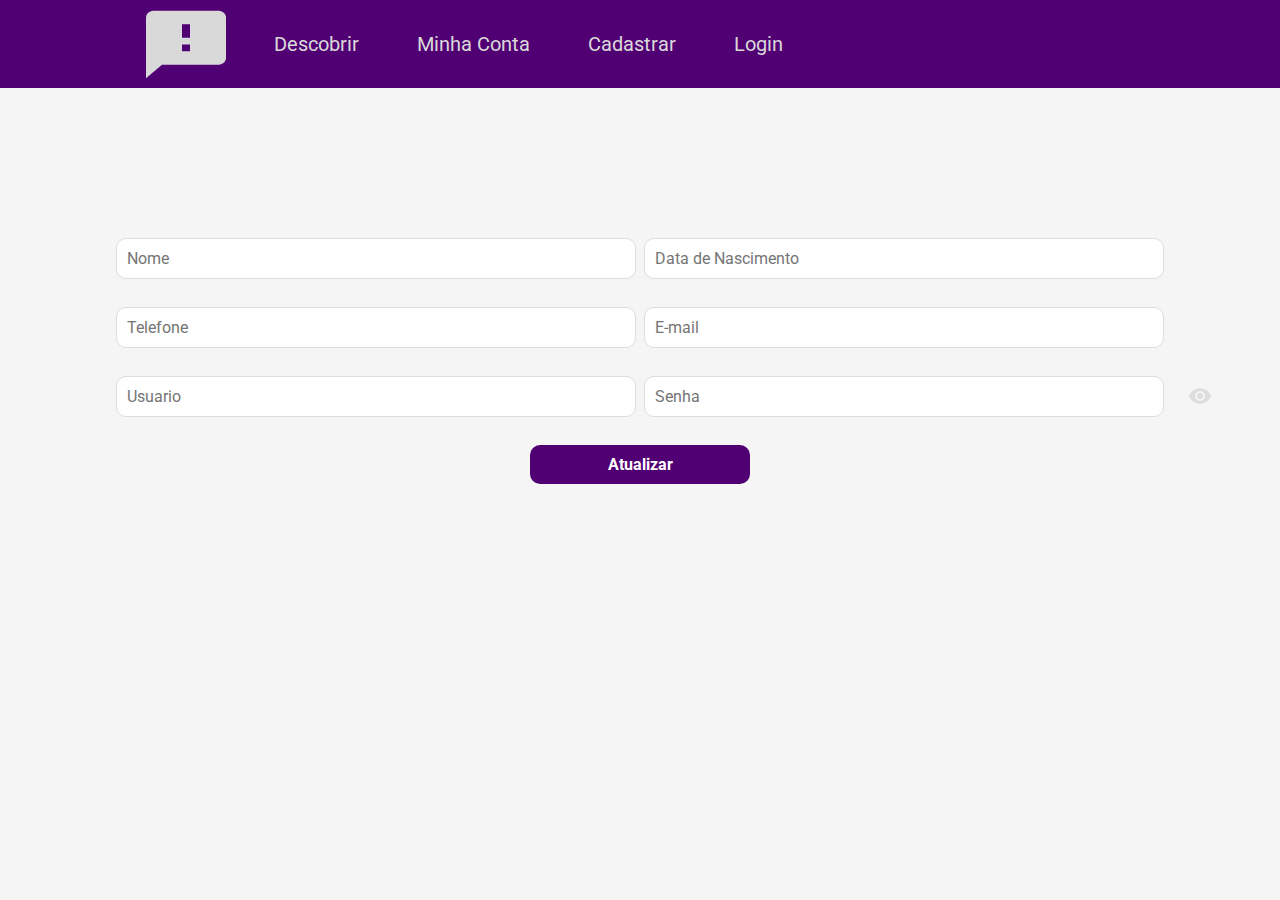
<file: paginas/atualizar.html>
<!DOCTYPE html>
<html lang="pt-br">
<head>
    <meta charset="UTF-8">
    <meta http-equiv="X-UA-Compatible" content="IE=edge">
    <meta name="viewport" content="width=device-width, initial-scale=1.0">

    <link rel="stylesheet" href="../estilos/reset.css">
    <link rel="stylesheet" href="../estilos/cadastro.css">
    <link href="https://fonts.googleapis.com/icon?family=Material+Icons" rel="stylesheet">

    <title>Atualizar</title>
    <link rel="icon" href="../../imagens/Logo.png">
  </head>
  <body>
    <header>
      <div class="container">
        <nav>
          <a class="d" href=""><img src="../imagens/Logo.png" /></a>
          <ul>      
            <li><a href="/paginas/descobrir.html">Descobrir</a></li>
            <li><a href="/paginas/minhaConta.html">Minha Conta</a></li>
            <li><a href="/paginas/cadastroEnquete.html">Cadastrar</a></li>
            <li><a href="/paginas/login.html">Login</a></li>
          </ul>
        </nav>
      </div>
    </header>

    <section class="cadastro">
        <div class="container">
            <form action="">
                <div>
                    <div class="form-group">
                        <input type="text" placeholder="Nome">
                        <input type="text" placeholder="Data de Nascimento">
                    </div>
                    <div class="form-group">
                        <input type="text" placeholder="Telefone">
                        <input type="email" placeholder="E-mail">
                    </div>
                    <div class="form-group password-group sus">
                        <input type="text" placeholder="Usuario">
                        <input type="password" id="senha" placeholder="Senha">
                        <span class="password-icon"><i class="material-icons" id="olho" onclick="togglePassword()">visibility</i></span>
                    </div>
                </div>
                <input type="submit" value="Atualizar">

            </form>
        </div>
    </section>

    <script src="../script/script.js"></script>

</body>
</html>
</file>
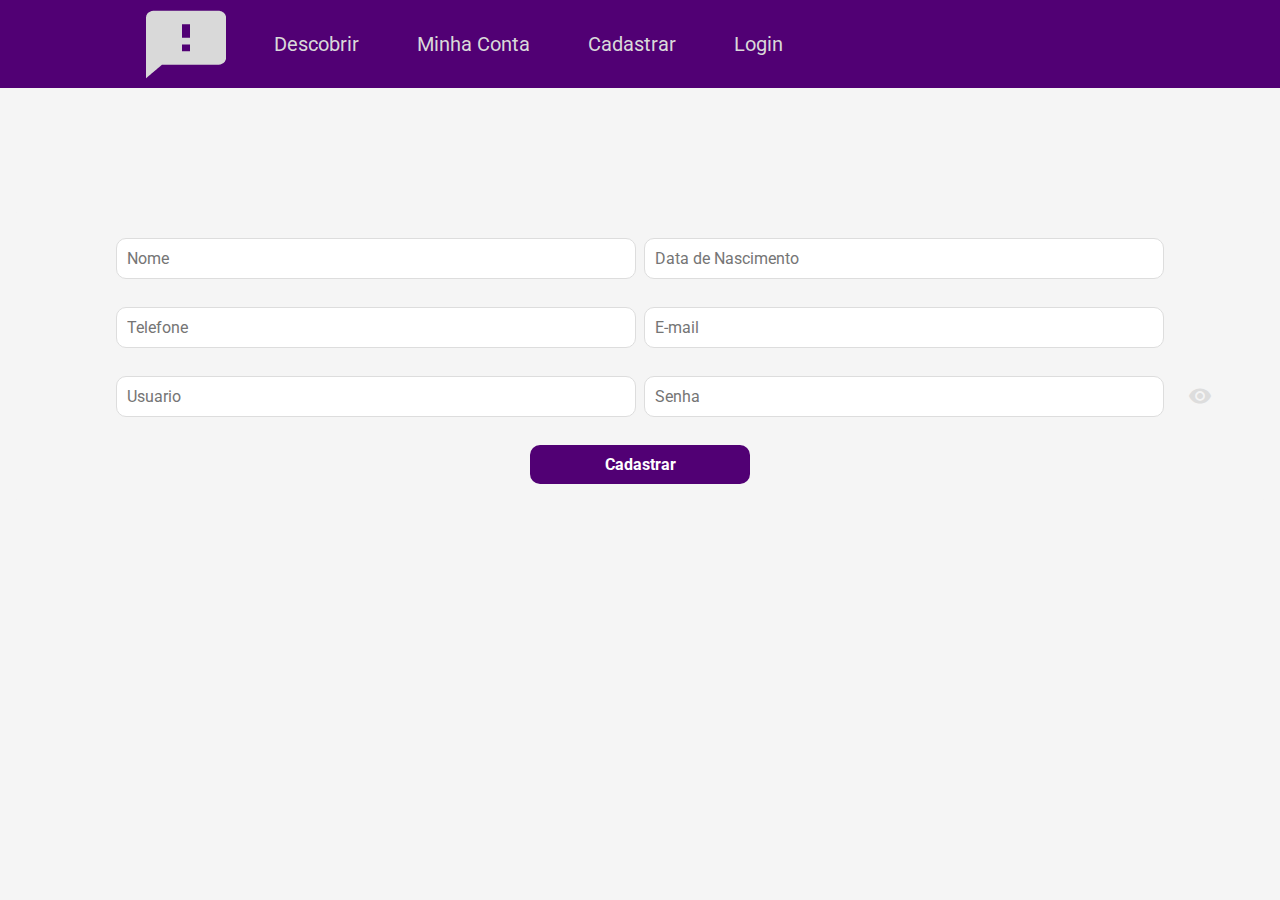
<file: paginas/cadastro.html>
<!DOCTYPE html>
<html lang="pt-br">
<head>
    <meta charset="UTF-8">
    <meta http-equiv="X-UA-Compatible" content="IE=edge">
    <meta name="viewport" content="width=device-width, initial-scale=1.0">

    <link rel="stylesheet" href="../estilos/reset.css">
    <link rel="stylesheet" href="../estilos/cadastro.css">
    <link href="https://fonts.googleapis.com/icon?family=Material+Icons" rel="stylesheet">

    <title>Cadastro</title>
    <link rel="icon" href="../../imagens/Logo.png">
  </head>
  <body>
    <header>
      <div class="container">
        <nav>
          <a class="d" href=""><img src="../imagens/Logo.png" /></a>
          <ul>      
            <li><a href="/paginas/descobrir.html">Descobrir</a></li>
            <li><a href="/paginas/minhaConta.html">Minha Conta</a></li>
            <li><a href="/paginas/cadastroEnquete.html">Cadastrar</a></li>
            <li><a href="/paginas/login.html">Login</a></li>
          </ul>
        </nav>
      </div>
    </header>

    <section class="cadastro">
        <div class="container">
            <form action="">
                <div>
                    <div class="form-group">
                        <input type="text" placeholder="Nome">
                        <input type="text" placeholder="Data de Nascimento">
                    </div>
                    <div class="form-group">
                        <input type="text" placeholder="Telefone">
                        <input type="email" placeholder="E-mail">
                    </div>
                    <div class="form-group password-group sus">
                        <input type="text" placeholder="Usuario">
                        <input type="password" id="senha" placeholder="Senha">
                        <span class="password-icon"><i class="material-icons" id="olho" onclick="togglePassword()">visibility</i></span>
                    </div>
                </div>
                <input  type="submit" value="Cadastrar">

            </form>
        </div>
    </section>

    <script src="../script/script.js"></script>

</body>
</html>
</file>
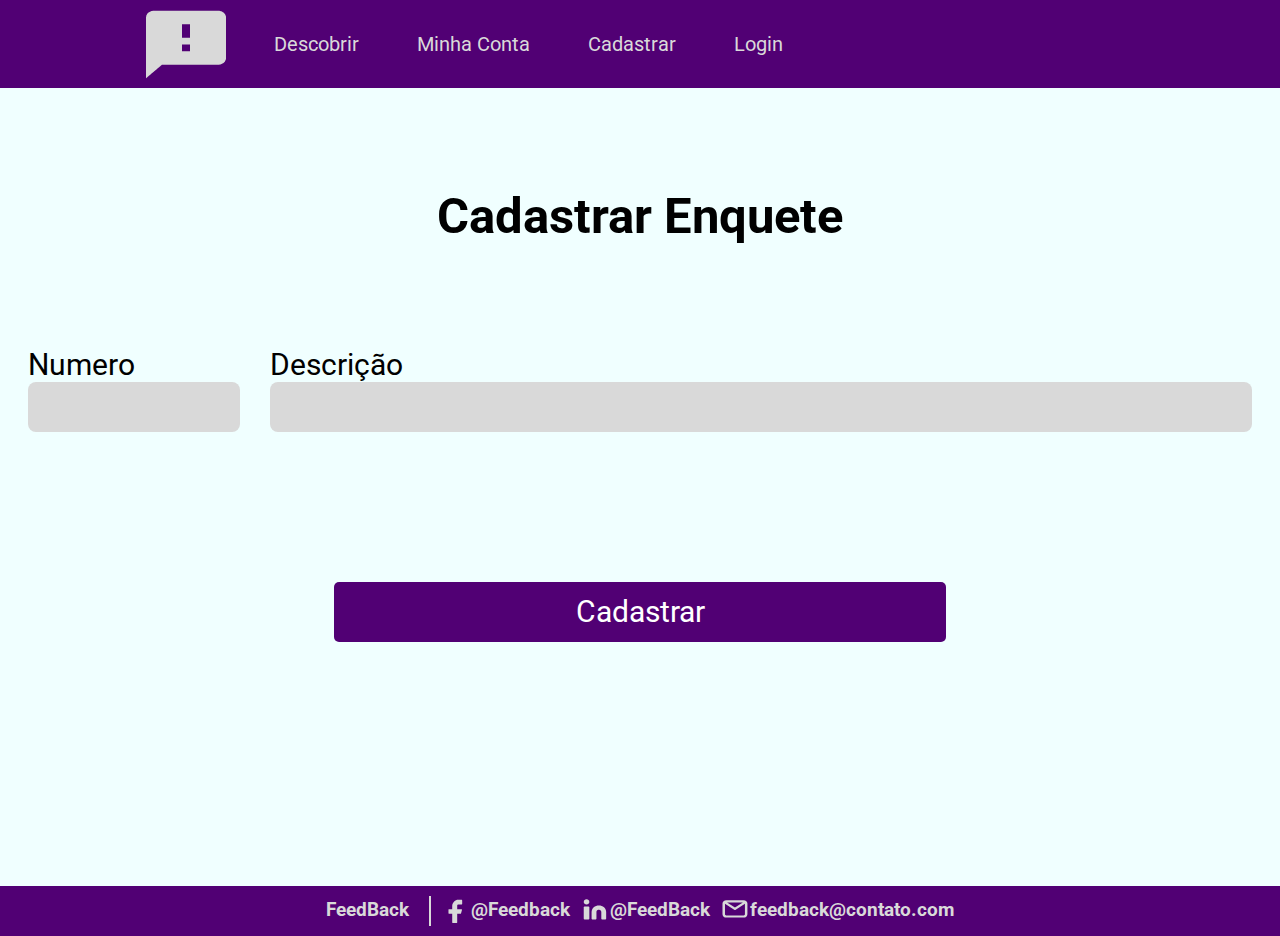
<file: paginas/cadastroEnquete.html>
<!DOCTYPE html>
<html lang="pt-br">
  <head>
    <meta charset="UTF-8" />
    <meta http-equiv="X-UA-Compatible" content="IE=edge" />
    <meta name="viewport" content="width=device-width, initial-scale=1.0" />
    <title>Cadastrar Enquete</title>

    <link rel="stylesheet" href="../estilos/reset.css" />
    <link rel="stylesheet" href="../estilos/cadastroEnquete.css" />
    <link rel="icon" href="../../imagens/Logo.png">
  </head>
  <body>
    <header>
      <div class="container">
        <nav>
           <a class="d" href=""><img src="../imagens/Logo.png" /></a>
          <ul>      
            <li><a href="/paginas/descobrir.html">Descobrir</a></li>
            <li><a href="/paginas/minhaConta.html">Minha Conta</a></li>
            <li><a href="/paginas/cadastroEnquete.html">Cadastrar</a></li>
            <li><a href="/paginas/login.html">Login</a></li>
          </ul>
        </nav>
      </div>
    </header>

    <section>
      <div class="sus">
        <h1>Cadastrar Enquete</h1>
        <form action="/paginas/cadastroPergunta.html">
          <div class="d-flex tudo space">
            <div class="colunm">
              <span class="label_input">Numero</span>
              <input class="input b-space" type="number" />
            </div>
            <div class="descricao colunm">
              <span class="label_input">Descrição</span>
              <input class="input descricao b-space" type="text" />
            </div>
          </div>
          <div class="center">
            <button  class="btn m">Cadastrar</button>
          </div>
        </form>
      </div>
    </section>

    <footer>
      <div class="container-footer">
        <p>FeedBack</p>
        <div class="vertical-line"></div>
        <div class="icons">
          <img src="../imagens/🦆 icon _facebook_.svg" alt="Icone" />
        </div>
        <p>@Feedback</p>
        <div class="icons">
          <img src="../imagens/🦆 icon _linkedin_.svg" alt="Icone" />
        </div>
        <p>@FeedBack</p>
        <div class="icons">
          <img src="../imagens/🦆 icon _email outline_.svg" alt="Icone" />
        </div>
        <p>feedback@contato.com</p>
      </div>
    </footer>
  </body>
</html>
</file>
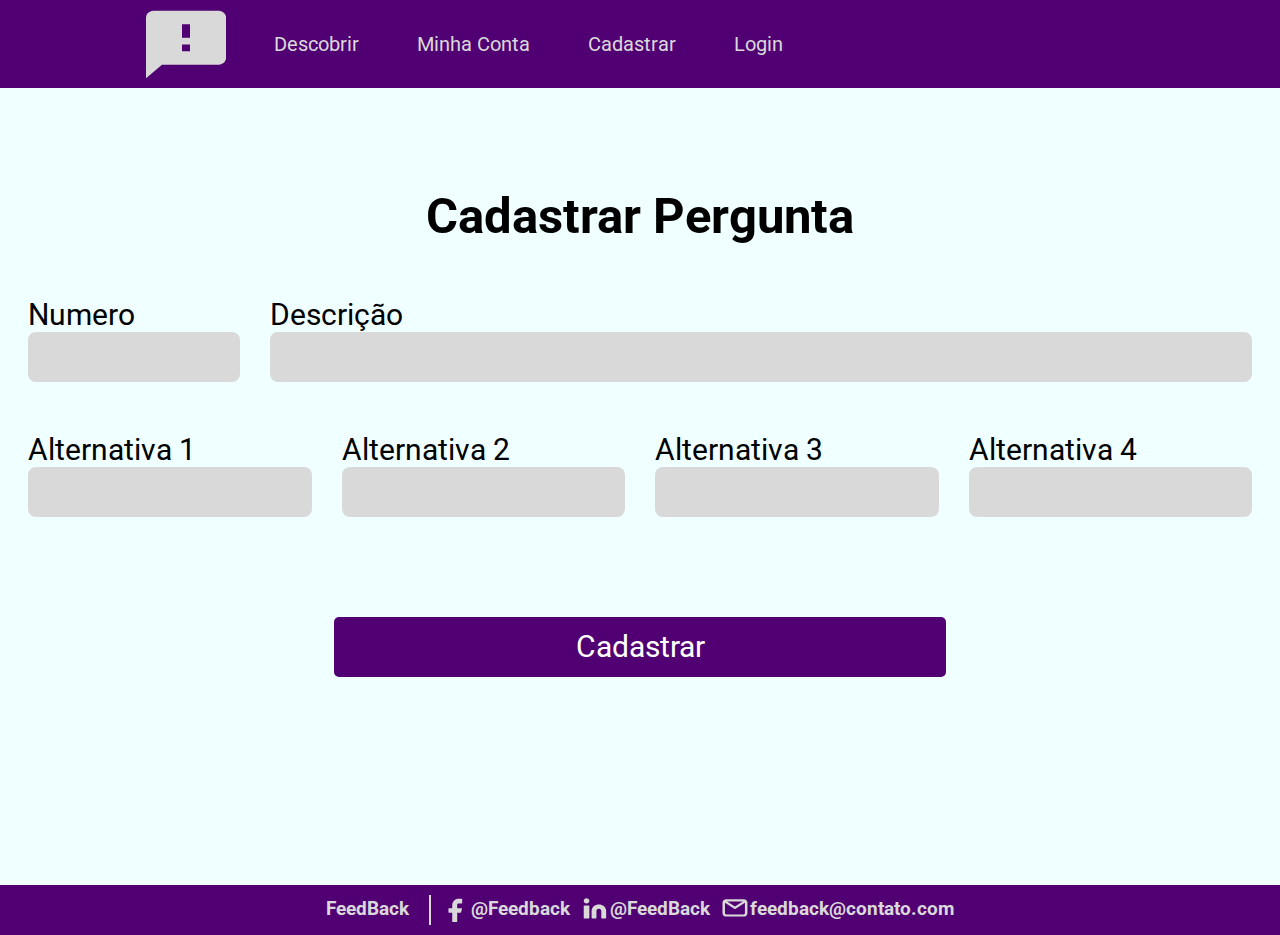
<file: paginas/cadastroPergunta.html>
<!DOCTYPE html>
<html lang="pt-br">
  <head>
    <meta charset="UTF-8" />
    <meta http-equiv="X-UA-Compatible" content="IE=edge" />
    <meta name="viewport" content="width=device-width, initial-scale=1.0" />
    <title>Cadastrar Pergunta</title>

    <link rel="stylesheet" href="../estilos/reset.css" />
    <link rel="stylesheet" href="../estilos/cadastroPergunta.css" />
    <link rel="icon" href="../../imagens/Logo.png">
  </head>
  <body>
    <header>
      <div class="container">
        <nav>
          <a class="d" href=""><img src="../imagens/Logo.png" /></a>
          <ul>      
            <li><a href="/paginas/descobrir.html">Descobrir</a></li>
            <li><a href="/paginas/minhaConta.html">Minha Conta</a></li>
            <li><a href="/paginas/cadastroEnquete.html">Cadastrar</a></li>
            <li><a href="/paginas/login.html">Login</a></li>
          </ul>
        </nav>
      </div>
    </header>

    <section>
      <div class="sus">
        <h1>Cadastrar Pergunta</h1>
        <form action="/paginas/descobrir.html">
          <div class="d-flex tudo space">
            <div class="colunm">
              <span class="label_input">Numero</span>
              <input class="input b-space" type="number" />
            </div>
            <div class="descricao colunm">
              <span class="label_input">Descrição</span>
              <input class="input descricao b-space" type="text" />
            </div>
          </div>
          <div class="d-flex op">
            <div class="colunm op">
              <span class="label_input">Alternativa 1</span>
              <input class="input" type="text" />
            </div>
            <div class="colunm op">
              <span class="label_input">Alternativa 2</span>
              <input class="input" type="text" />
            </div>
            <div class="colunm op">
              <span class="label_input">Alternativa 3</span>
              <input class="input" type="text" />
            </div>
            <div class="colunm op">
              <span class="label_input">Alternativa 4</span>
              <input class="input" type="text" />
            </div>
          </div>
          <div class="center">
            <button class="btn m" >Cadastrar</button>
          </div>
        </form>
      </div>
    </section>

    <footer>
      <div class="container-footer">
        <p>FeedBack</p>
        <div class="vertical-line"></div>
        <div class="icons">
          <img src="../imagens/🦆 icon _facebook_.svg" alt="Icone" />
        </div>
        <p>@Feedback</p>
        <div class="icons">
          <img src="../imagens/🦆 icon _linkedin_.svg" alt="Icone" />
        </div>
        <p>@FeedBack</p>
        <div class="icons">
          <img src="../imagens/🦆 icon _email outline_.svg" alt="Icone" />
        </div>
        <p>feedback@contato.com</p>
      </div>
    </footer>
  </body>
</html>
</file>
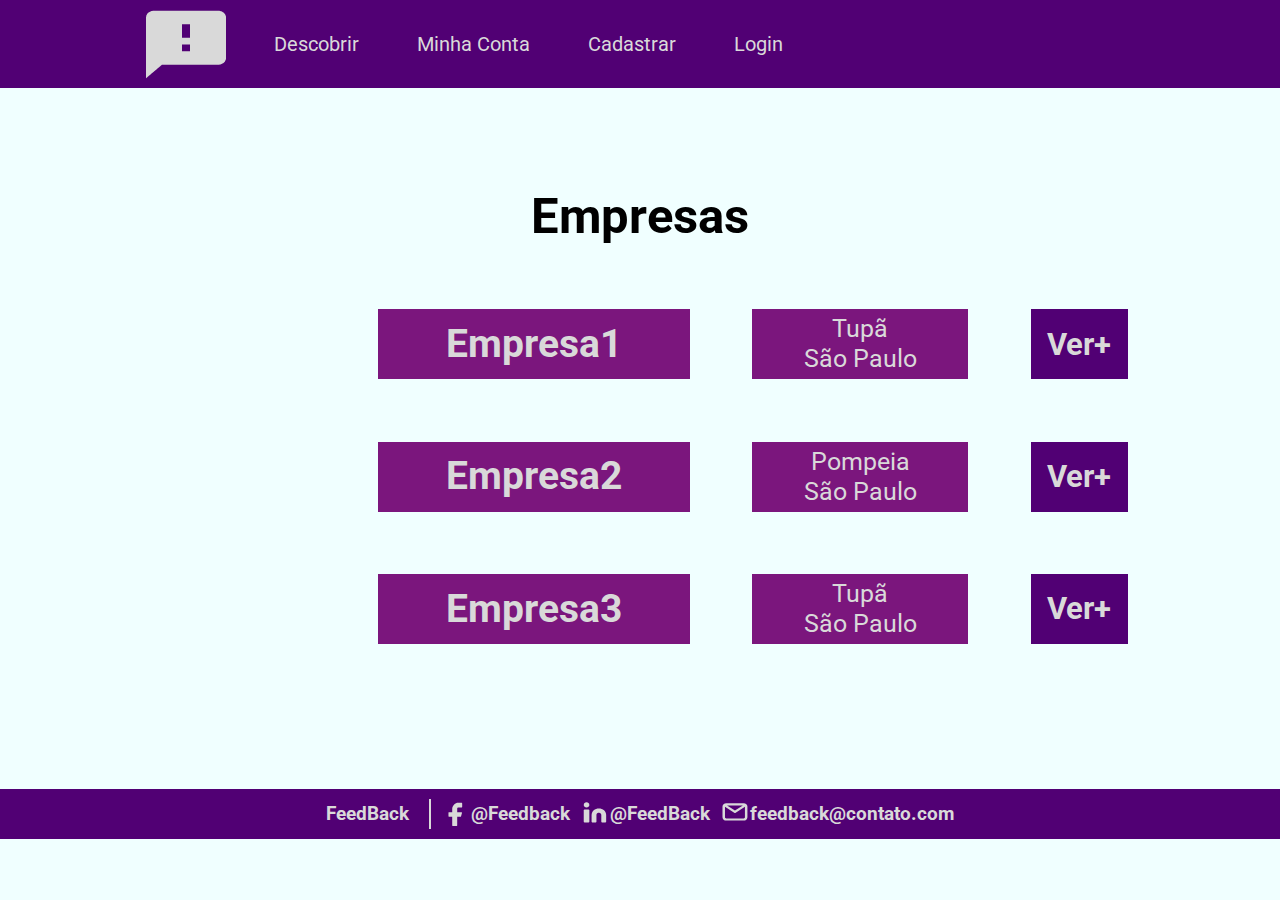
<file: paginas/descobrir.html>
<!DOCTYPE html>
<html lang="pt-br">
<head>
    <meta charset="UTF-8">
    <meta http-equiv="X-UA-Compatible" content="IE=edge">
    <meta name="viewport" content="width=device-width, initial-scale=1.0">
    <title>Descobrir</title>

    <link rel="stylesheet" href="../estilos/reset.css">
    <link rel="stylesheet" href="../estilos/descobrir.css">
    <link rel="icon" href="../../imagens/Logo.png">
  </head>
  <body>
    <header>
      <div class="container">
        <nav>
          <a class="d" href="../index.html"><img src="../imagens/Logo.png" /></a>
          <ul>      
            <li><a href="/paginas/descobrir.html">Descobrir</a></li>
            <li><a href="/paginas/minhaConta.html">Minha Conta</a></li>
            <li><a href="/paginas/cadastroEnquete.html">Cadastrar</a></li>
            <li><a href="/paginas/login.html">Login</a></li>
          </ul>
        </nav>
      </div>
    </header>



    <section class="descobrir m">
        <div class="container">
            <h1>Empresas</h1>
            <div class="retangulo-container">
                <div class="retangulo"><h2>Empresa1</h2></div>
                <div class="retangulo-menor"><h4>Tupã <br> São Paulo</h4></div>
                <button class="btn-vermais">Ver+</button>
            </div>
            <div class="retangulo-container">
                <div class="retangulo"><h2>Empresa2</h2></div>
                <div class="retangulo-menor"><h4>Pompeia <br> São Paulo</h4></div>
                <button class="btn-vermais">Ver+</button>
            </div>
            <div class="retangulo-container">
                <div class="retangulo"><h2>Empresa3</h2></div>
                <div class="retangulo-menor"><h4>Tupã <br> São Paulo</h4></div>
                <button class="btn-vermais">Ver+</button>
            </div>


        </div>
    </section>


    <footer>
        <div class="container-footer">
            <p>FeedBack</p>
            <div class="vertical-line"></div>
            <div class="icons">
                <img src="../imagens/🦆 icon _facebook_.svg" alt="Icone">
            </div>
            <p>@Feedback</p>
            <div class="icons">
                <img src="../imagens/🦆 icon _linkedin_.svg" alt="Icone">
            </div>
            <p>@FeedBack</p>
            <div class="icons">
                <img src="../imagens/🦆 icon _email outline_.svg" alt="Icone">
            </div>
            <p>feedback@contato.com</p>
        </div>
    </footer>

</body>
</html>
</file>
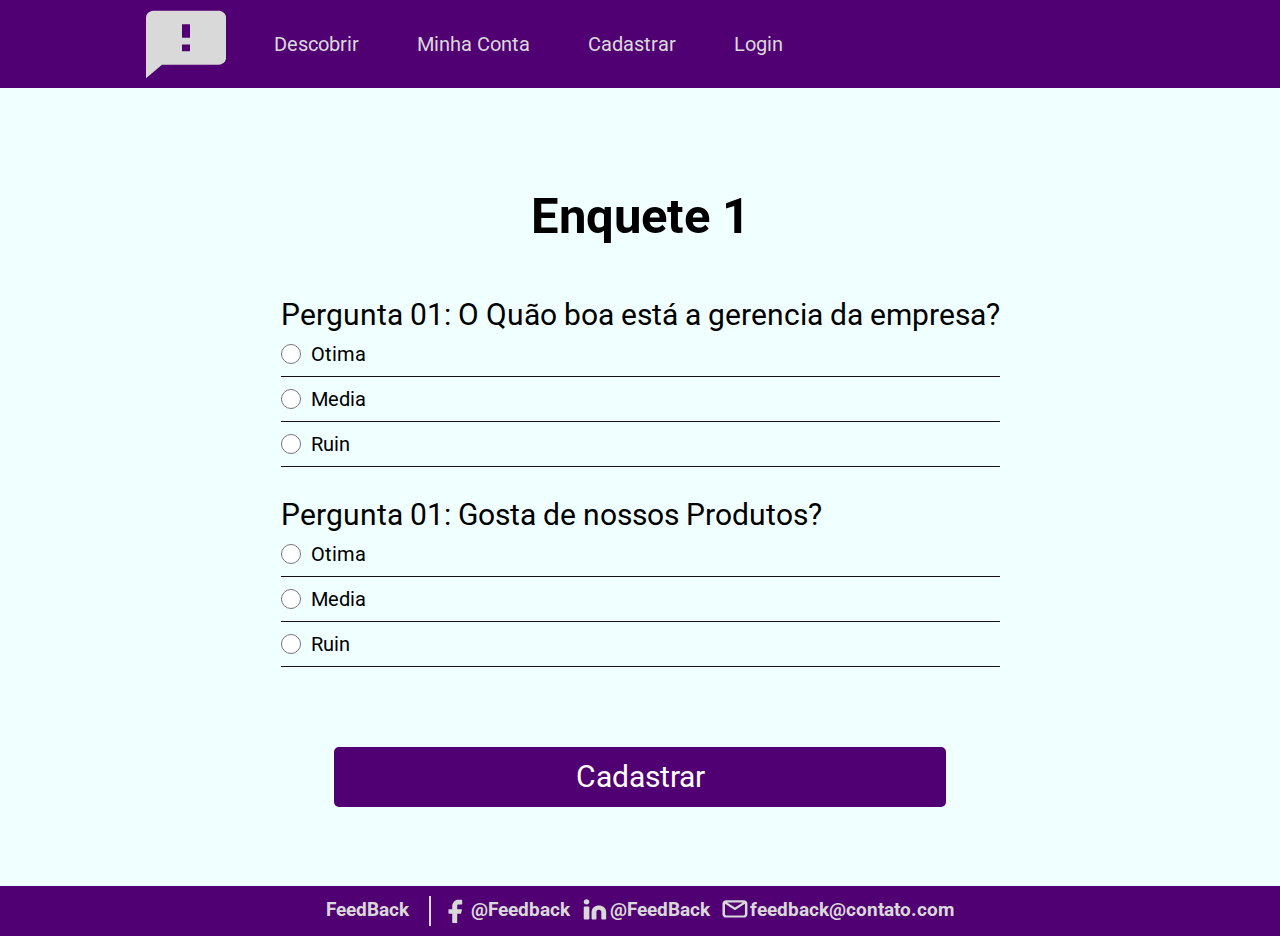
<file: paginas/enquete.html>
<!DOCTYPE html>
<html lang="pt-br">

<head>
    <meta charset="UTF-8" />
    <meta http-equiv="X-UA-Compatible" content="IE=edge" />
    <meta name="viewport" content="width=device-width, initial-scale=1.0" />
    <title>Enquete</title>

    <link rel="stylesheet" href="../estilos/reset.css" />
    <link rel="stylesheet" href="../estilos/enquete.css" />
    <link rel="icon" href="../../imagens/Logo.png">
  </head>
  <body>
    <header>
      <div class="container">
        <nav>
          <a class="d" href=""><img src="../imagens/Logo.png" /></a>
          <ul>      
            <li><a href="/paginas/descobrir.html">Descobrir</a></li>
            <li><a href="/paginas/minhaConta.html">Minha Conta</a></li>
            <li><a href="/paginas/cadastroEnquete.html">Cadastrar</a></li>
            <li><a href="/paginas/login.html">Login</a></li>
          </ul>
        </nav>
      </div>
    </header>

    <section>
        <div class="sus">
            <h1>Enquete 1</h1>
            <form>
                <div class="d-flex tudo space">
                    <form>
                        <div class="colunm">

                       
                            <div class="colunm enquete">
                                <span class="label_input">Pergunta 01: O Quão boa está a gerencia da empresa?</span>
                                <div class="d-flex mb">
                                    <label> <input type="radio" /> Otima</span>
                                </div>
                                <div class="d-flex mb">
                                    <label> <input type="radio" /> Media</span>
                                </div>
                                <div class="d-flex mb">
                                    <label> <input type="radio" /> Ruin</span>
                                </div>

                            </div>
                            <div class="colunm enquete">
                                <span class="label_input">Pergunta 01: Gosta de nossos Produtos?</span>
                                <div class="d-flex mb">
                                    <label> <input type="radio" /> Otima</span>
                                </div>
                                <div class="d-flex mb">
                                    <label> <input type="radio" /> Media</span>
                                </div>
                                <div class="d-flex mb">
                                    <label> <input type="radio" /> Ruin</span>
                                </div>

                            </div>
                        </div>
                      
                    </form>
                </div>
                <form action="descobrir.html">

                    <div class="center">
                        <button  class="btn space-btn gh">Cadastrar</button>
                    </div>
                </form>
            </form>
        </div>
    </section>

    <footer>
        <div class="container-footer">
            <p>FeedBack</p>
            <div class="vertical-line"></div>
            <div class="icons">
                <img src="../imagens/🦆 icon _facebook_.svg" alt="Icone" />
            </div>
            <p>@Feedback</p>
            <div class="icons">
                <img src="../imagens/🦆 icon _linkedin_.svg" alt="Icone" />
            </div>
            <p>@FeedBack</p>
            <div class="icons">
                <img src="../imagens/🦆 icon _email outline_.svg" alt="Icone" />
            </div>
            <p>feedback@contato.com</p>
        </div>
    </footer>
</body>

</html>
</file>
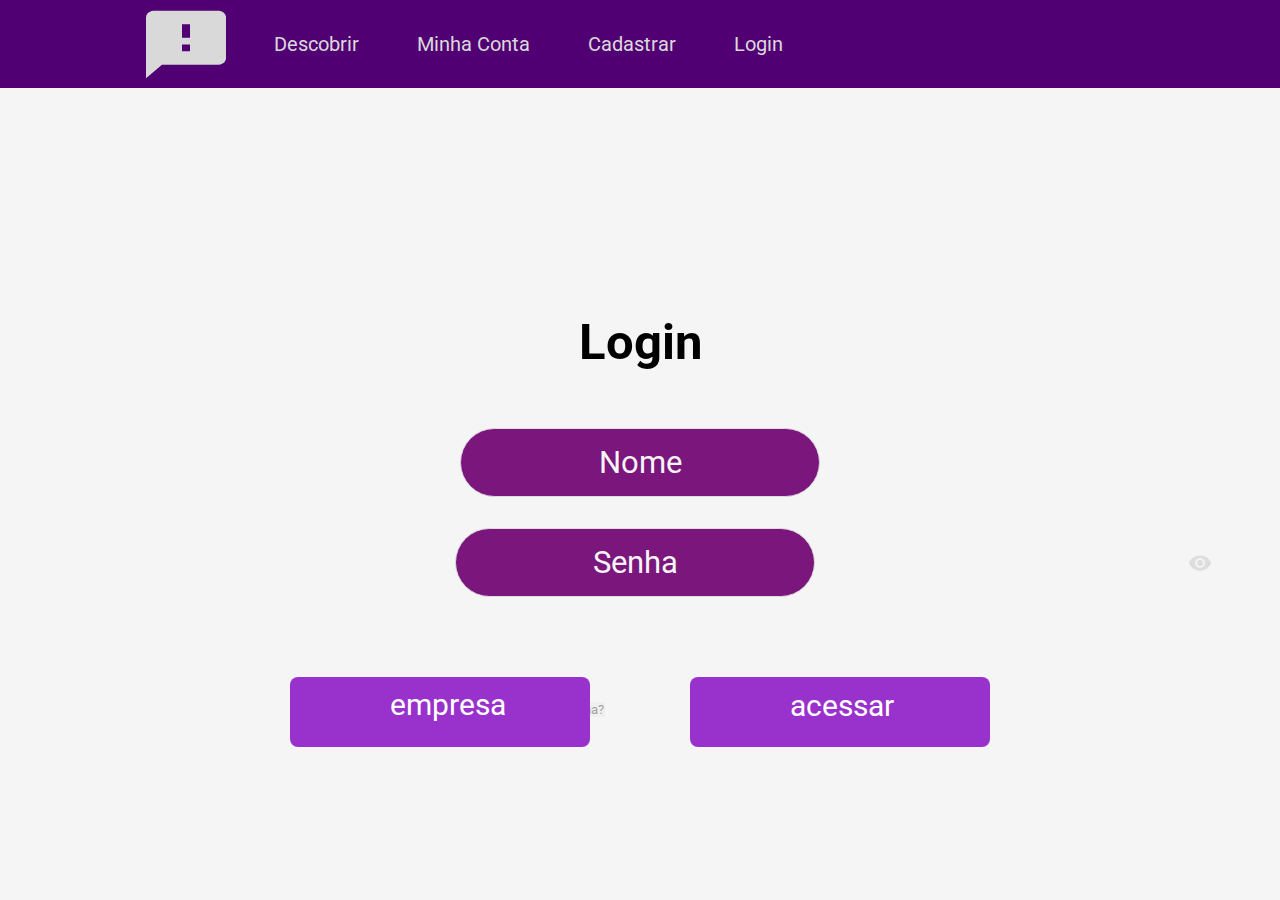
<file: paginas/login.html>
<!DOCTYPE html>
<html lang="pt-br">
<head>
    <meta charset="UTF-8">
    <meta http-equiv="X-UA-Compatible" content="IE=edge">
    <meta name="viewport" content="width=device-width, initial-scale=1.0">

    <link rel="stylesheet" href="../estilos/reset.css">
    <link rel="stylesheet" href="../estilos/login.css">

    <link href="https://fonts.googleapis.com/icon?family=Material+Icons" rel="stylesheet">

    <title>Login</title>
    <link rel="icon" href="../../imagens/Logo.png">
  </head>
  <body>
    <header>
      <div class="container">
        <nav>
          <a class="d" href="../index.html"><img src="../imagens/Logo.png" /></a>
          <ul>      
            <li><a href="/paginas/descobrir.html">Descobrir</a></li>
            <li><a href="/paginas/minhaConta.html">Minha Conta</a></li>
            <li><a href="/paginas/cadastroEnquete.html">Cadastrar</a></li>
            <li><a href="/paginas/login.html">Login</a></li>
          </ul>
        </nav>
      </div>
    </header>

    <section class="login">
        <div class="container">
            <h1>Login</h1>
            <form action="enquete.html">
                <div>
                    <div class="form-group">
                        <input type="text" placeholder="Nome">
                    </div>
                    <div class="form-group password-group sus">
                        <input type="password" id="senha" placeholder="Senha">
                        <span class="password-icon"><i class="material-icons" id="olho" onclick="togglePassword()">visibility</i></span>
                    </div>
                </div>
                
                <input type="submit" value="Esqueceu a senha?" class="btn-2">
                
                <div class="submit-container fg">
                  <div class="empresa" type="submit" > <a  href="minhaEmpresa.html" class="c">empresa</a></div>
                   <div class="acessar" type="submit"> <a href="minhaConta.html" class="c">acessar</a></div>
                </div>
                

            </form>
        </div>
    </section>

    <script src="../script/script.js"></script>

</body>
</html>
</file>
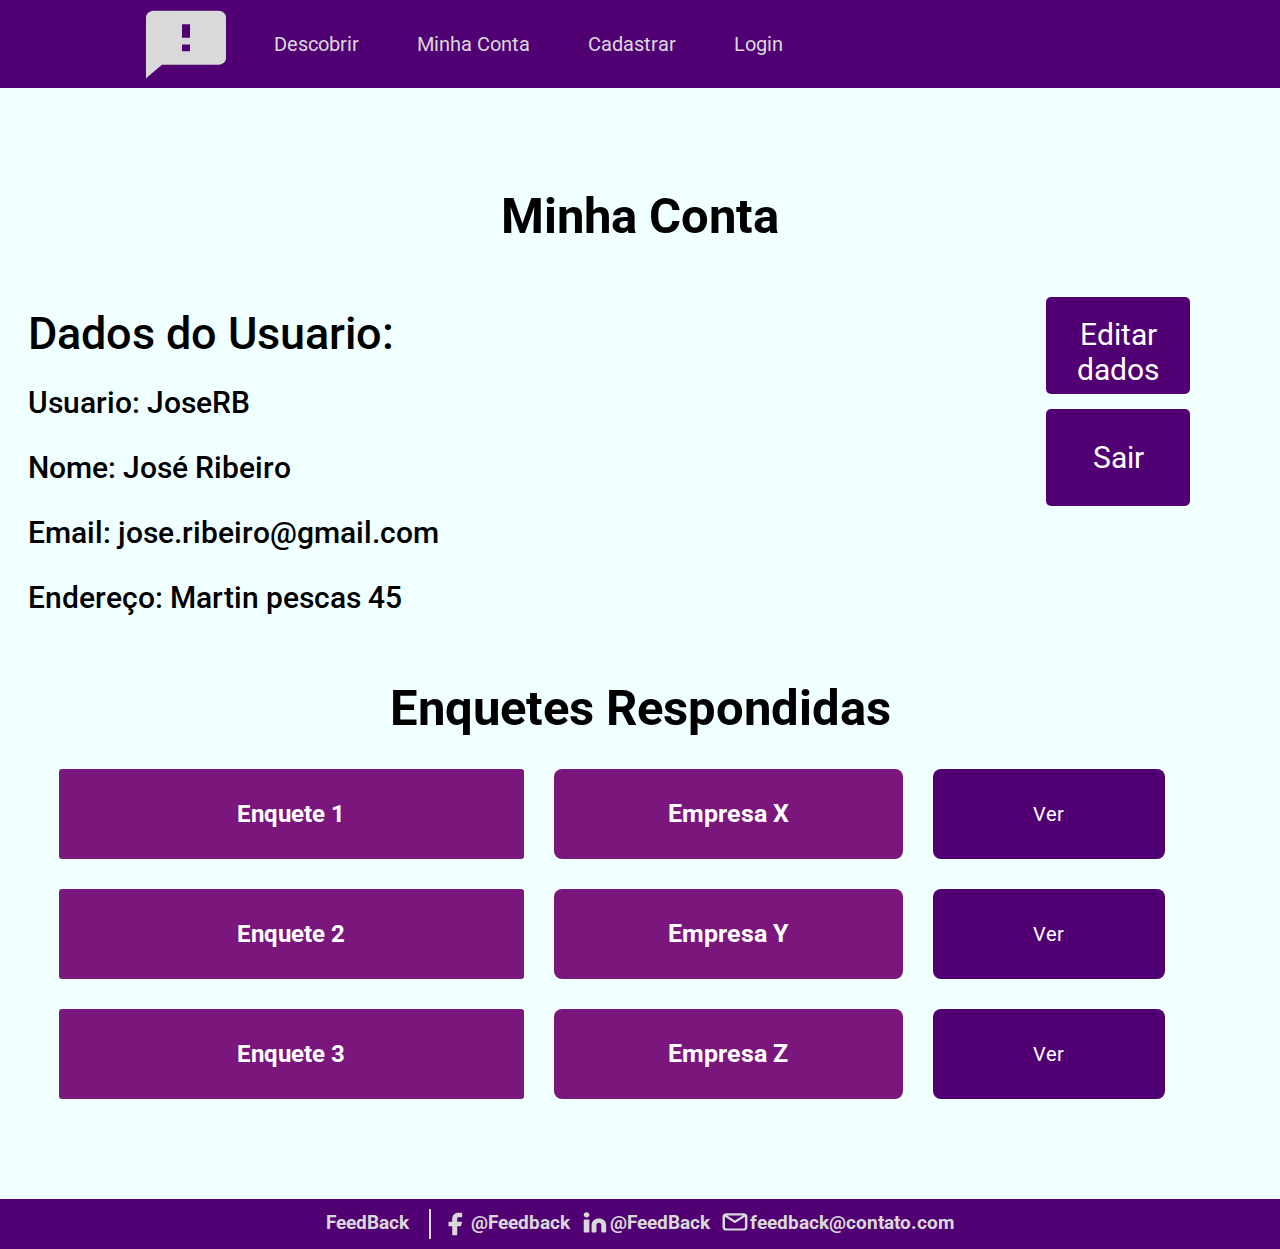
<file: paginas/minhaConta.html>
<!DOCTYPE html>
<html lang="pt-br">
  <head>
    <meta charset="UTF-8" />
    <meta http-equiv="X-UA-Compatible" content="IE=edge" />
    <meta name="viewport" content="width=device-width, initial-scale=1.0" />
    <title>Minha Conta</title>

    <link rel="stylesheet" href="../estilos/reset.css" />
    <link rel="stylesheet" href="../estilos/minhaConta.css" />
    <link rel="icon" href="../../imagens/Logo.png">
  </head>
  <body>
    <header>
      <div class="container">
        <nav>
          <a class="d" href=""><img src="../imagens/Logo.png" /></a>
          <ul>      
            <li><a href="/paginas/descobrir.html">Descobrir</a></li>
            <li><a href="/paginas/minhaConta.html">Minha Conta</a></li>
            <li><a href="/paginas/cadastroEnquete.html">Cadastrar</a></li>
            <li><a href="/paginas/login.html">Login</a></li>
          </ul>
        </nav>
      </div>
    </header>

    <section>
      <div class="sus">
        <h1>Minha Conta</h1>
        <div class="d-flex tudo space">
          <div class="colunm">
            <span class="label_empresa">Dados do Usuario:</span>
            <span class="label_dado">Usuario: JoseRB</span>
            <span class="label_dado">Nome: José Ribeiro </span>
            <span class="label_dado">Email: jose.ribeiro@gmail.com</span>
            <span class="label_dado">Endereço: Martin pescas 45</span>
          </div>
          <div class="colunm btns">
            <button class="bt">Editar dados</button>
            <form action="login.html">
            <button  class="bt">Sair</button>
          </form>
          </div>
        </div>
      </div>
      <div class="sus ma">
       
        <h1>Enquetes Respondidas</h1>
        <div class="colunm ga">
          <form action="enquete.html">
          <div class="d-flex tudo">
            <div class="d-flex btnss">
              <div class="enquete center"><h2>Enquete 1</h2></div>
              <div class="edt center bo-re"><h4>Empresa X</h4></div>
              <button class="resultado center bo-re">Ver</button>
            </div>
          </div>
          <div class="d-flex tudo">
            <div class="d-flex btnss">
              <div class="enquete center"><h2>Enquete 2</h2></div>
              <div class="edt center bo-re"><h4>Empresa Y</h4></div>
              <button class="resultado center bo-re" >Ver</button>
            </div>
          </div>
          <div class="d-flex tudo">
            <div class="d-flex btnss">
              <div class="enquete center"><h2>Enquete 3</h2></div>
              <div class="edt center bo-re"><h4>Empresa Z</h4></div>
              <button class="resultado center bo-re">Ver</button>
            </div>
          </div>
        </form>
        </div>
      </div>
    </section>

    <footer>
      <div class="container-footer">
        <p>FeedBack</p>
        <div class="vertical-line"></div>
        <div class="icons">
          <img src="../imagens/🦆 icon _facebook_.svg" alt="Icone" />
        </div>
        <p>@Feedback</p>
        <div class="icons">
          <img src="../imagens/🦆 icon _linkedin_.svg" alt="Icone" />
        </div>
        <p>@FeedBack</p>
        <div class="icons">
          <img src="../imagens/🦆 icon _email outline_.svg" alt="Icone" />
        </div>
        <p>feedback@contato.com</p>
      </div>
    </footer>
  </body>
</html>
</file>
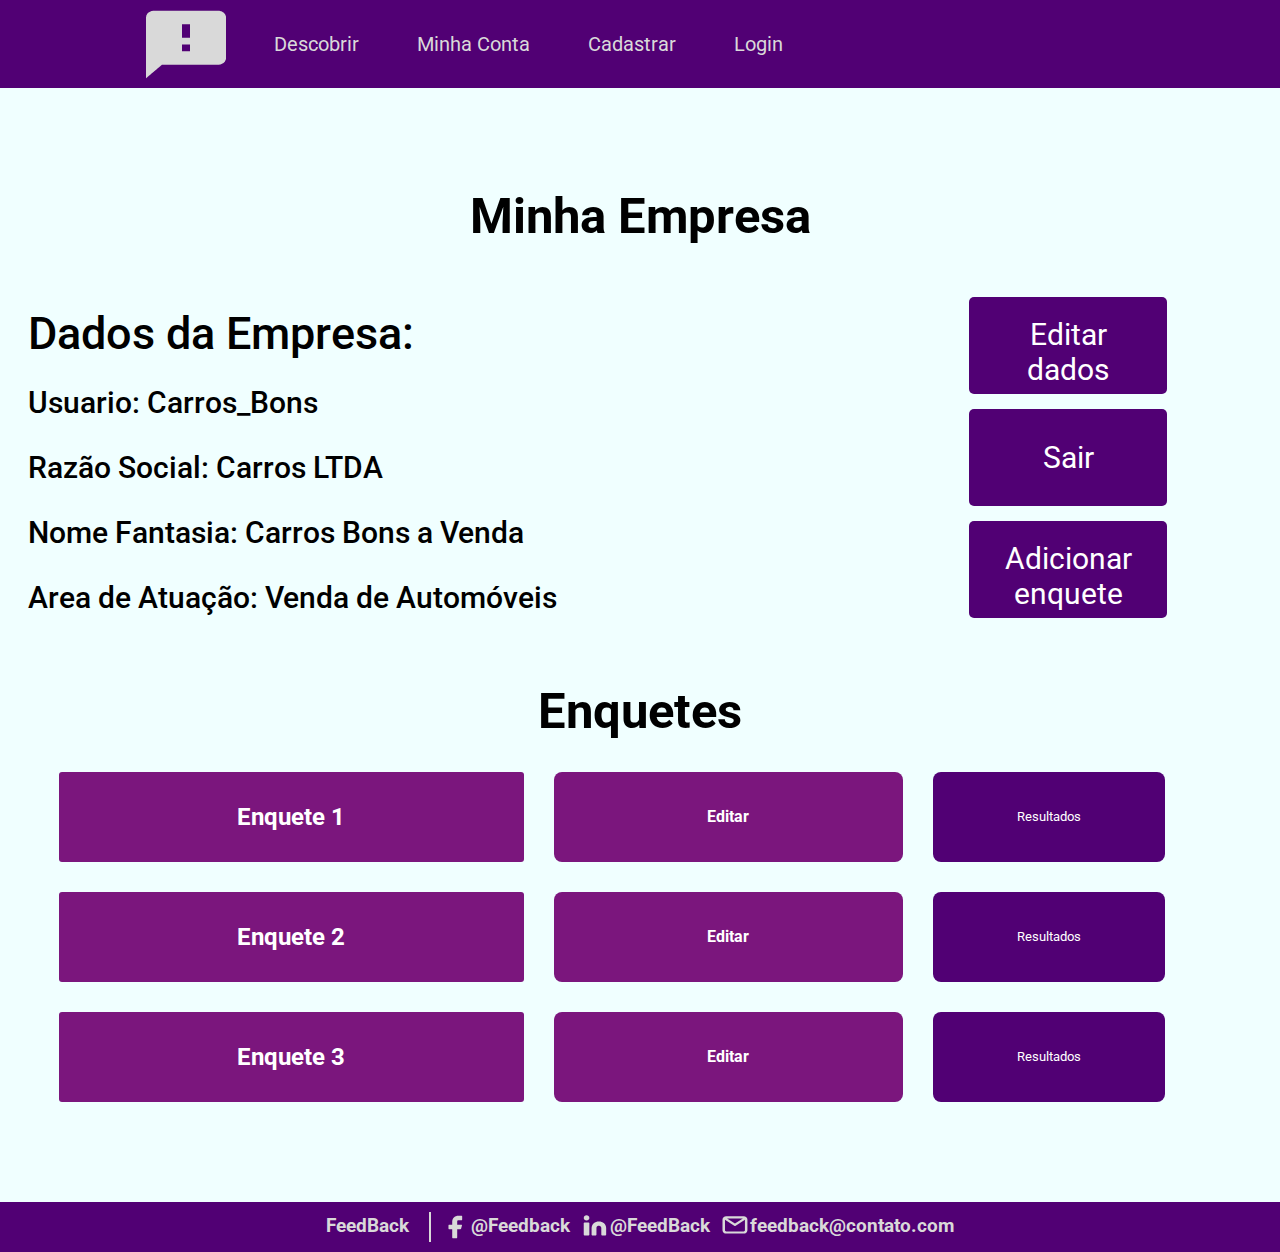
<file: paginas/minhaEmpresa.html>
<!DOCTYPE html>
<html lang="pt-br">
  <head>
    <meta charset="UTF-8" />
    <meta http-equiv="X-UA-Compatible" content="IE=edge" />
    <meta name="viewport" content="width=device-width, initial-scale=1.0" />
    <title>Minha Empresa</title>

    <link rel="stylesheet" href="../estilos/reset.css" />
    <link rel="stylesheet" href="../estilos/minhaEmpresa.css" />
    <link rel="icon" href="../../imagens/Logo.png">
  </head>
  <body>
    <header>
      <div class="container">
        <nav>
          <a class="d" href=""><img src="../imagens/Logo.png" /></a>
          <ul>      
            <li><a href="/paginas/descobrir.html">Descobrir</a></li>
            <li><a href="/paginas/minhaConta.html">Minha Conta</a></li>
            <li><a href="/paginas/cadastroEnquete.html">Cadastrar</a></li>
            <li><a href="/paginas/login.html">Login</a></li>
          </ul>
        </nav>
      </div>
    </header>

    <section>
      <div class="sus">
        <h1>Minha Empresa</h1>
        <div class="d-flex tudo space">
          <div class="colunm">
            <span class="label_empresa">Dados da Empresa:</span>
            <span class="label_dado">Usuario: Carros_Bons</span>
            <span class="label_dado">Razão Social: Carros LTDA </span>
            <span class="label_dado">Nome Fantasia: Carros Bons a Venda</span>
            <span class="label_dado">Area de Atuação: Venda de Automóveis</span>
          </div>
          <div class="colunm btns">
            <button class="bt">Editar dados</button>
            <button class="bt">Sair</button>
            <button class="bt">Adicionar enquete</button>
          </div>
        </div>
      </div>
      <div class="sus ma">
        <h1>Enquetes</h1>
        <div class="colunm ga">
          <div class="d-flex tudo">
            <div class="d-flex btnss">
              <div class="enquete center"><h2>Enquete 1</h2></div>
              <div class="edt center bo-re"><h4>Editar</h4></div>
              <button class="resultado center bo-re">Resultados</button>
            </div>
          </div>
          <div class="d-flex tudo">
            <div class="d-flex btnss">
              <div class="enquete center"><h2>Enquete 2</h2></div>
              <div class="edt center bo-re"><h4>Editar</h4></div>
              <button class="resultado center bo-re">Resultados</button>
            </div>
          </div>
          <div class="d-flex tudo">
            <div class="d-flex btnss">
              <div class="enquete center"><h2>Enquete 3</h2></div>
              <div class="edt center bo-re"><h4>Editar</h4></div>
              <button class="resultado center bo-re">Resultados</button>
            </div>
          </div>
        </div>
      </div>
    </section>

    <footer>
      <div class="container-footer">
        <p>FeedBack</p>
        <div class="vertical-line"></div>
        <div class="icons">
          <img src="../imagens/🦆 icon _facebook_.svg" alt="Icone" />
        </div>
        <p>@Feedback</p>
        <div class="icons">
          <img src="../imagens/🦆 icon _linkedin_.svg" alt="Icone" />
        </div>
        <p>@FeedBack</p>
        <div class="icons">
          <img src="../imagens/🦆 icon _email outline_.svg" alt="Icone" />
        </div>
        <p>feedback@contato.com</p>
      </div>
    </footer>
  </body>
</html>
</file>
<file: estilos/cadastro.css>
@import "header.css";
@import "global.css";

body {
    background-color: whitesmoke;
}

form {
    margin-top: 120px;
    display: flex;
    align-items: center;
    flex-direction: column;
    background-color: whitesmoke;;
    border-radius: 5px;
    padding: 20px;
}

.form-group {
    display: flex;
    flex-wrap: wrap;
    justify-content: center;
    padding: 10px 10px;
    margin-bottom: 6px;
}

.form-group input {
    border: 1px solid #ddd;
    margin-left: 4px;
    margin-right: 4px;
    border-radius: 10px;
    padding: 10px;
    width: 520px;
    font-size: 16px;
    color: #333;
    margin-bottom: 2px;
}

input[type="submit"] {
    background-color: #510074;
    color: #fff;
    border: none;
    padding: 10px 20px;
    font-size: 16px;
    font-weight: bold;
    border-radius: 5px;
    cursor: pointer;
    transition: background-color 0.2s ease-in-out;
    margin-top: 10px;
    width: 220px;
    border-radius: 10px;
}

input[type="submit"]:hover {
    background-color: #9932CC;
}

input[type="submit"]:focus {
    outline: none;
}

.password-icon {
    position: absolute;
    right: 10px;
    top: 50%;
    transform: translateY(-50%);
    cursor: pointer;
}

.sus{
    position: relative;
}

.password-icon i {
    position: absolute;
    right: 30px;
    bottom: -10px;
    font-size: 24px;
    color: #ddd;
}

.password-icon i:hover {
    color: #333;
}
</file>
<file: estilos/cadastroEnquete.css>
@import "header.css";
@import "global.css";
@import "footer.css";

.space {
  margin-top: 100px;
}
.b-space {
  margin-bottom: 50px;
}
.m{
  margin-bottom: 244px;
}
</file>
<file: estilos/cadastroPergunta.css>
@import "header.css";
@import "global.css";
@import "footer.css";

.op {
  width: 100%;
  gap: 30px;
  justify-content: center;
}

.space {
  margin-top: 50px;
}
.b-space {
  margin-bottom: 50px;
}
.m{
  margin-bottom: 208px;
}
</file>
<file: estilos/descobrir.css>
@import "header.css";
@import "global.css";
@import "footer.css";

h1 {
    margin-top: 100px;
    font-family: 'Roboto';
    font-style: normal;
    font-weight: 700;
    font-size: 49px;
    line-height: 120%;
    text-align: center;
    color: black;
}

.retangulo h2{
    font-family: 'Roboto';
    font-style: normal;
    font-weight: 700;
    font-size: 39px;
    line-height: 120%;
    color: #D9D9D9;
    text-align: center;
}

.retangulo{
    margin-left: 29%;
    margin-right: 5%;
    margin-top: 5%;
    background-color: #7B167D;
    width: 312px;
    height: 70px;
    display: flex;
    justify-content: center;
    align-items: center;
}

.retangulo-menor h4{
    font-family: 'Roboto';
    font-style: normal;
    font-weight: 400;
    font-size: 25px;
    line-height: 30px;
    color: #D9D9D9;
    text-align: center;
}

.retangulo-menor {
    margin-top: 5%;
    margin-right: 5%;
    background-color: #7B167D;
    width: 216px;
    height: 70px;
    display: flex;
    justify-content: center;
    align-items: center;
}

.retangulo-container{
    display: flex;
    flex-wrap: nowrap;
}

.btn-vermais{
    margin-top: 5%;
    font-family: 'Roboto';
    font-style: normal;
    font-weight: 700;
    font-size: 31px;
    line-height: 120%;
    color: #D9D9D9;
    background-color: #510074;
    width: 97px;
    height: 70px;
    cursor: pointer;
}

/* .btn-vermais:hover {
    background-color: #9932CC;
} */
.m{
    margin-bottom: 145px;
}
</file>
<file: estilos/enquete.css>
@import "header.css";
@import "global.css";
@import "footer.css";

.space {
  margin-top: 50px;
}
.b-space {
  margin-bottom: 10px;
}
.mb {
  border-bottom: 1px solid #131212;
}
.mb label {
  display: flex;
  align-items: center;
  font-size: 20px;
  margin: 10px 0px;
}
.mb input {
  margin-right: 10px;
  width: 20px;
  height: 20px;
}
.enquete {
  margin-bottom: 30px;
}
.space-btn {
  margin-top: 50px;
}
.gh{
  margin-bottom: 79px;
}
</file>
<file: estilos/login.css>
@import "header.css";
@import "global.css";

body {
    background-color: whitesmoke;
}

h1 {
    font-family: 'Roboto';
    color: black;
    font-style: normal;
    font-weight: 700;
    font-size: 49px;
    line-height: 58.8px;
    text-align: center;
    margin-top: 226px;
}

form {
    margin-top: 25px;
    display: flex;
    align-items: center;
    flex-direction: column;
    background-color: whitesmoke;;
    border-radius: 5px;
    padding: 20px;
}

.form-group {
    display: flex;
    flex-wrap: wrap;
    justify-content: center;
    padding: 10px 10px;
    margin-bottom: 6px;
}

.form-group input {
    border: 1px solid #ddd;
    border-radius: 50px;
    padding: 15px;
    width: 360px;
    font-size: 31px;
    color: white;
    margin-bottom: 5px;
    background-color: #7B167D;
}

.form-group input:not(:last-child) {
    margin-right: 10px;
}

::-webkit-input-placeholder{
    color: whitesmoke;
    text-align: center;
}

.submit-container{
    text-align: center;
    margin-top: -40px;
}

.btn-1 {
    background-color: #510074;
    color: #D9D9D9;
    border: none;
    padding: 10px 20px;
    font-size: 15px;
    font-weight: 400;
    cursor: pointer;
    transition: background-color 0.2s ease-in-out;
    margin-top: 10px;
    margin: 85px;
    width: 120px;
    border-radius: 15px;
}

.btn-1:hover {
    background-color: #9932CC;
}

.btn-1:focus {
    outline: none;
}

.btn-2 {
    font-family: 'Roboto';
    color: #A0A0A0;
    font-style: normal;
    font-weight: 400;
    font-size: 13px;
    line-height: 120%;
    width: 112px;
    margin-right: 15%;
}

.password-icon {
    position: absolute;
    right: 10px;
    top: 50%;
    transform: translateY(-50%);
    cursor: pointer;
}

.sus{
    position: relative;
margin-bottom: 90px;
}

.password-icon i {
    position: absolute;
    right: 30px;
    bottom: -10px;
    font-size: 24px;
    color: #ddd;
}

.password-icon i:hover {
    color: #333;
}
.empresa{
    position: relative;
    width:300px;
    height: 70px;
    border-radius: 8px;
    background-color: #9932CC;
   
}
.empresa a{
    position: absolute;

    color: #fff;
    left: 100px;
    font-size: 30px;
    margin-top: 10px;
}
.acessar{
    position: relative;
    width: 300px;
    height: 70px;
    border-radius: 8px;
    background-color: #9932CC;
}

.acessar a{
    position: absolute;
    top: 11px;
    left: 100px;
    
    font-size: 30px;
    color: #fff;

}
.c{
    align-items: center;

}
.fg{
    gap: 100px;
    display: flex;
}
</file>
<file: estilos/minhaConta.css>
@import "header.css";
@import "global.css";
@import "footer.css";

.op {
  width: 100%;
  gap: 30px;
  justify-content: center;
}

.space {
  width: 100%;
  margin-top: 50px;
  display: flex;
  justify-content: space-between;
}
.b-space {
  margin-bottom: 50px;
}
.bt {
  font-size: 30px;
  height: 97px;
  border-radius: 5px;
  width: 70%;
  background-color: #510074;
  color: #fff;
  padding: 20px;
  display: block;

  margin-bottom: 15px;
}
.label_dado {
  display: block;
  font-size: 30px;
  padding: 15px 0px;
  font-weight: 500;
}
.label_empresa {
  display: block;
  font-size: 45px;
  padding: 10px 0px;
  font-weight: 500;
}
.ma {
  margin-top: 50px;
}
.enquete {
  width: 40%;
  color: #fff;
  border-radius: 3px;
  background-color: #7b167d;
}
.edt {
  color: #fff;
  width: 30%;
  height: 90px;
  background-color: #7b167d;
  font-size: 25px;
}
.resultado {
  color: #fff;
  width: 20%;
  background-color: #510074;
  font-size: 20px;
}
.btnss {
  margin-top: 30px;
  width: 95%;
  gap: 30px;
}
.ga {
  padding-bottom: 100px;
}
</file>
<file: estilos/minhaEmpresa.css>
@import "header.css";
@import "global.css";
@import "footer.css";

.op {
  width: 100%;
  gap: 30px;
  justify-content: center;
}

.space {
  width: 100%;
  margin-top: 50px;
  display: flex;
  justify-content: space-between;
}
.b-space {
  margin-bottom: 50px;
}
.bt {
  font-size: 30px;
  height: 97px;
  border-radius: 5px;
  width: 70%;
  background-color: #510074;
  color: #fff;
  padding: 20px;
  display: block;

  margin-bottom: 15px;
}
.label_dado {
  display: block;
  font-size: 30px;
  padding: 15px 0px;
  font-weight: 500;
}
.label_empresa {
  display: block;
  font-size: 45px;
  padding: 10px 0px;
  font-weight: 500;
}
.ma {
  margin-top: 50px;
}
.enquete {
  width: 40%;
  color: #fff;
  border-radius: 3px;
  background-color: #7b167d;
}
.edt {
  color: #fff;
  width: 30%;
  height: 90px;
  background-color: #7b167d;
}
.resultado {
  color: #fff;
  width: 20%;
  background-color: #510074;
}
.btnss {
  margin-top: 30px;
  width: 95%;
  gap: 30px;
}
.ga {
  padding-bottom: 100px;
}
</file>
